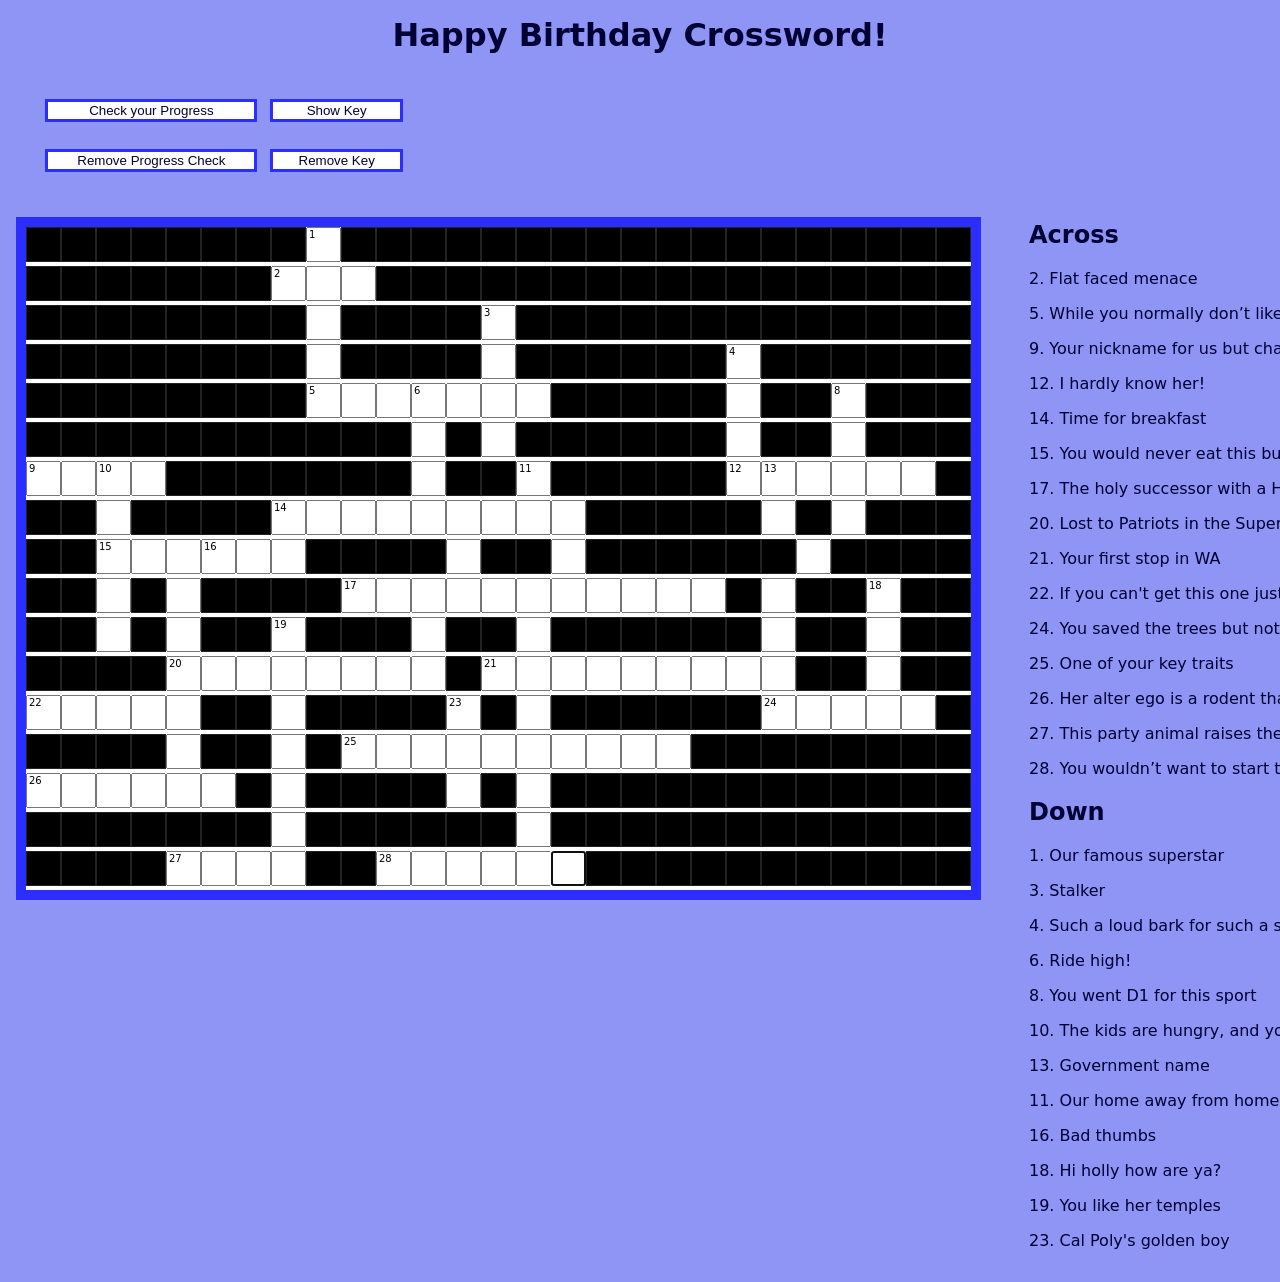
<file: crossword.html>
<!DOCTYPE html>
<html lang="en">
<head>
    <meta charset="UTF-8">
    <meta name="viewport" content="width=device-width, initial-scale=1.0">
    <link rel="stylesheet" href="crossword.css" />
    <title>Crossword</title>
</head>
<body>
    <header>
        <h1>
            Happy Birthday Crossword!
        </h1>
        <div id="game-options">
            <div id="check-answers">
                <button onClick="checkAnswers()">Check your Progress</button>
                <button onClick="removeClasses()">Remove Progress Check</button>
            </div>
            <div id="show-key">
                <button onClick="showKey()">Show Key</button>
                <button onClick="removeKey()">Remove Key</button>       
            </div>    
        </div>
    </header>
    <main>
        <div id="puzzle-holder"></div>
        <div id="hint-holder">
            <div id="a">
                <h2>Across</h2>
            </div> <!--Across-->
            <div id="d">
                <h2>Down</h2>
            </div> <!--Down-->
        </div>        
    </main>
</body>
<script src="crossword.js"></script>
</html>

<!--
        <div class="row">
            <div class="cell">
                 <textarea rows="4" cols="4"></textarea>
                 <div class="label"><p>1</p></div>
            </div>
             <div class="cell">
                 <textarea rows="4" cols="4"></textarea>
                 <div class="label"><p>1</p></div>
            </div>
             <div class="cell">
                 <textarea rows="4" cols="4"></textarea>
                 <div class="label"><p>1</p></div>
            </div>
             <div class="cell">
                 <textarea rows="4" cols="4"></textarea>
                 <div class="label"><p>1</p></div>
            </div>
        </div>
        <div class="row">
            <div class="cell">
                 <textarea rows="4" cols="4"></textarea>
                 <div class="label"><p>1</p></div>
            </div>
             <div class="cell">
                 <textarea rows="4" cols="4"></textarea>
                 <div class="label"><p>1</p></div>
            </div>
             <div class="cell">
                 <textarea rows="4" cols="4"></textarea>
                 <div class="label"><p>1</p></div>
            </div>
             <div class="cell">
                 <textarea rows="4" cols="4"></textarea>
                 <div class="label"><p>1</p></div>
            </div>
        </div>
        <div class="row">
            <div class="cell">
                 <textarea rows="4" cols="4"></textarea>
                 <div class="label"><p>1</p></div>
            </div>
             <div class="cell">
                 <textarea rows="4" cols="4"></textarea>
                 <div class="label"><p>1</p></div>
            </div>
             <div class="cell">
                 <textarea rows="4" cols="4"></textarea>
                 <div class="label"><p>1</p></div>
            </div>
             <div class="cell">
                 <textarea rows="4" cols="4"></textarea>
                 <div class="label"><p>1</p></div>
            </div>
        </div>
-->
</file>
<file: crossword.css>
body{
    white-space: nowrap;
    font-family: 'Baloo 2', system-ui, sans-serif;
    margin: 1em;
    background-color:  #8e95f4;

}

button {
    background-color: #FFFFFF;
    color: #000034;
    border: 3px solid #2B2EFF; 
    border-radius: 3dpx;
}

main {
    display: flex;
    flex-wrap: nowrap;
    align-items: flex-start;
}

h1 {
   text-align: center; 
   margin: 1rem;
   color: #000034;
}

#puzzle-holder {
    background-color: white;
    border: 10px solid #2B2EFF; 
    padding: 0;  
}

#game-options {
    margin-top: 1rem;
    margin-bottom: 1rem;
}

textarea {
  width: 35px;  
  height: 35px; 
  box-sizing: border-box; 
  resize: none; 
  overflow: hidden;
  font-size: 20px;
  max-height: 35px;
  max-width: 35px;
}

.cell {
    position: relative; 
    display: inline-block;
    border-color: black;
}

.label {
    position: absolute;
    left: 3px;
    top: 2px;             
    font-size: 10px;
}

.blackout {
    background-color: black;
}

#hint-holder {
    margin-left: 3rem;
    margin-top: -1rem;
    color: #000034;
    vertical-align: top;

}

.correct {
    background-color: #CEFFAB;
}

.incorrect {
    background-color: #FFB7AB;
}

#check-answers, #show-key {
    display: flex;
    flex-direction: column;
    margin: 1em;
}

#game-options button {
    width: 110%;
    margin: 1em;
}

#game-options {
    display: flex;
    flex-direction: row;
}
</file>
